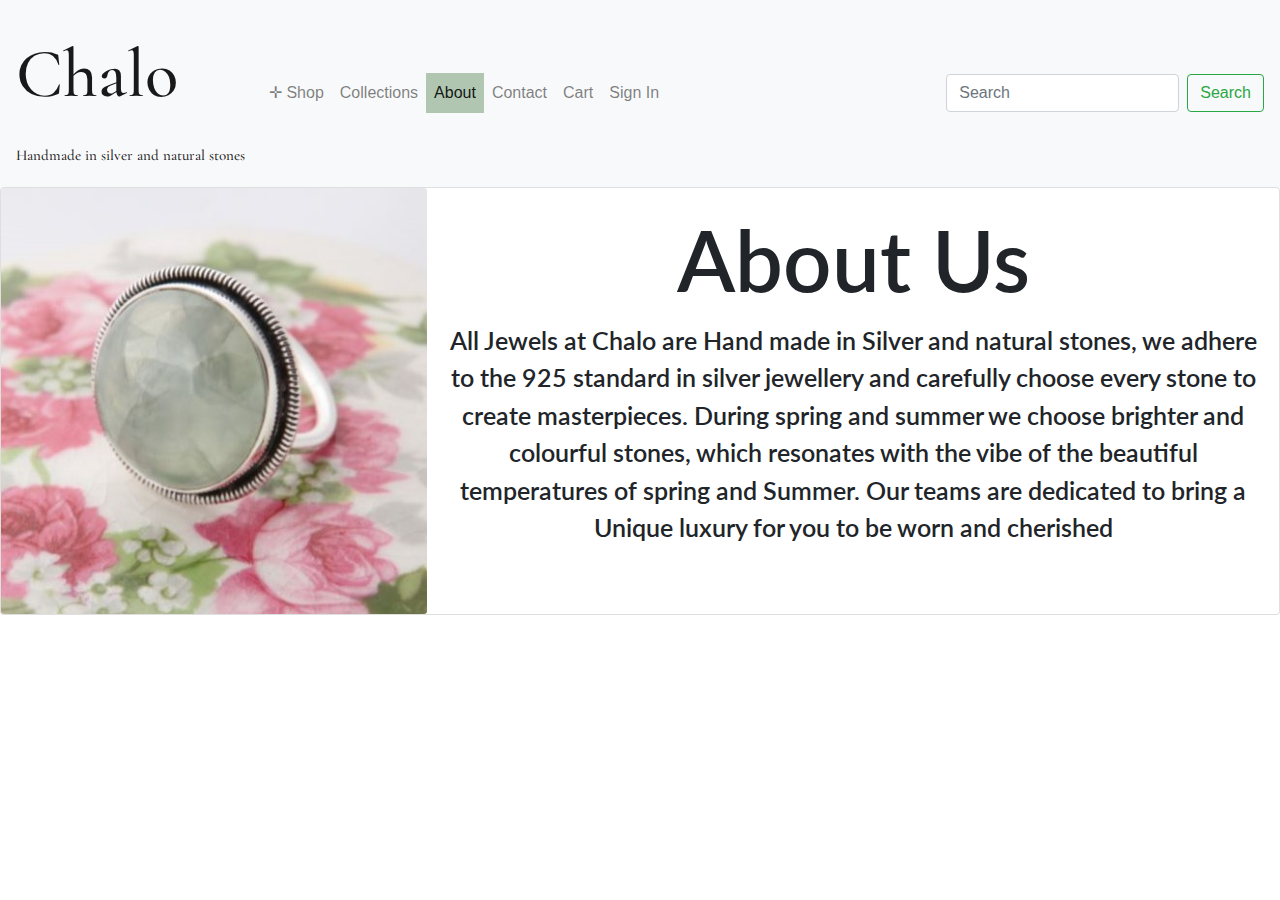
<file: about.html>
<!DOCTYPE html>
<html>
<head>
 <title>
    CHalo
    </title>
    <meta name="viewport" content="width=device-width, initial-scale=1">
    <link rel="stylesheet" type="text/css" href="assets/css/style.css">
    <link rel="stylesheet" href="https://maxcdn.bootstrapcdn.com/bootstrap/4.0.0/css/bootstrap.min.css" integrity="sha384-Gn5384xqQ1aoWXA+058RXPxPg6fy4IWvTNh0E263XmFcJlSAwiGgFAW/dAiS6JXm" crossorigin="anonymous">
    <script src="https://code.jquery.com/jquery-3.2.1.slim.min.js" integrity="sha384-KJ3o2DKtIkvYIK3UENzmM7KCkRr/rE9/Qpg6aAZGJwFDMVNA/GpGFF93hXpG5KkN" crossorigin="anonymous"></script>
<script src="https://cdnjs.cloudflare.com/ajax/libs/popper.js/1.12.9/umd/popper.min.js" integrity="sha384-ApNbgh9B+Y1QKtv3Rn7W3mgPxhU9K/ScQsAP7hUibX39j7fakFPskvXusvfa0b4Q" crossorigin="anonymous"></script>
<script src="https://maxcdn.bootstrapcdn.com/bootstrap/4.0.0/js/bootstrap.min.js" integrity="sha384-JZR6Spejh4U02d8jOt6vLEHfe/JQGiRRSQQxSfFWpi1MquVdAyjUar5+76PVCmYl" crossorigin="anonymous"></script>
   <link href="https://fonts.googleapis.com/css2?family=Cormorant+Garamond:ital,wght@0,300;0,400;1,400&family=Lato:wght@100&family=Open+Sans+Condensed:ital,wght@0,300;1,300&display=swap" rel="stylesheet">
    <script src="https://ajax.googleapis.com/ajax/libs/jquery/3.5.1/jquery.min.js"></script>

    </head>
    <body>
         <nav class="navbar navbar-expand-lg navbar-light bg-light">
  <button class="navbar-toggler" type="button" data-toggle="collapse" data-target="#navbarTogglerDemo03" aria-controls="navbarTogglerDemo03" aria-expanded="false" aria-label="Toggle navigation">
    <span class="navbar-toggler-icon"></span>
  </button>
  <a class="navbar-brand brandname" href="index.html"><h1>Chalo</h1>

    <span><br><h6>Handmade in silver and natural stones</h6></span>
        </a>
<span></span>
  <div class="collapse navbar-collapse" id="navbarTogglerDemo03">
    <ul class="navbar-nav mr-auto mt-2 mt-lg-0">
      <li class="nav-item dropdown">
        <a class="nav-link" data-toggle="dropdown">&#10011; Shop</a>
         <div class="dropdown-menu dropdown-primary" aria-labelledby="navbarDropdownMenuLink1">
                <a class="dropdown-item" href="rings.html">Rings</a>
                <a class="dropdown-item" href="bracelets.html">Bracelets</a>                
        </div>
      </li>
      <li class="nav-item">
        <a class="nav-link" href="collections.html">Collections</a>
      </li>
      <li class="nav-item active">
        <a class="nav-link" href="about.html">About</a>
      </li>
    <li class="nav-item">
        <a class="nav-link" href="contact.html">Contact</a>
      </li>
       <li class="nav-item">
        <a class="nav-link" href="cart.html">Cart</a>
      </li>
      <li class="nav-item">
        <a class="nav-link" href="signin.html">Sign In</a>
      </li>
    </ul>
    <form class="form-inline my-2 my-lg-0">
      <input class="form-control mr-sm-2" type="search" placeholder="Search" aria-label="Search">
      <button class="btn btn-outline-success my-2 my-sm-0" type="submit">Search</button>
    </form>
  </div>
    </nav>
    <section class="about-us" id="about-us">
    
     <div class="card text-center mb-3">
        <div class="row no-gutters">
            <div class="col-md-4">
                <img src="assets/img/aboutUs.jpg" class="card-img">
            </div>
        <div class="col-md-8 aboutus">
            <div class="card-body">
                <h1 class="card-title">About Us</h1>
                <p class="card-text">All Jewels at Chalo are Hand made in  Silver and natural stones, we adhere to the  925 standard in silver jewellery and carefully choose every stone to create masterpieces. During spring and summer we choose brighter  and colourful stones, which resonates with the vibe of the beautiful temperatures of spring and Summer. Our teams are dedicated to bring a  Unique luxury for you to be worn and cherished
                </p>
        
            </div>
        </div>
        </div>
        </div>  
    
    </section>
    </body>
</html>
</file>
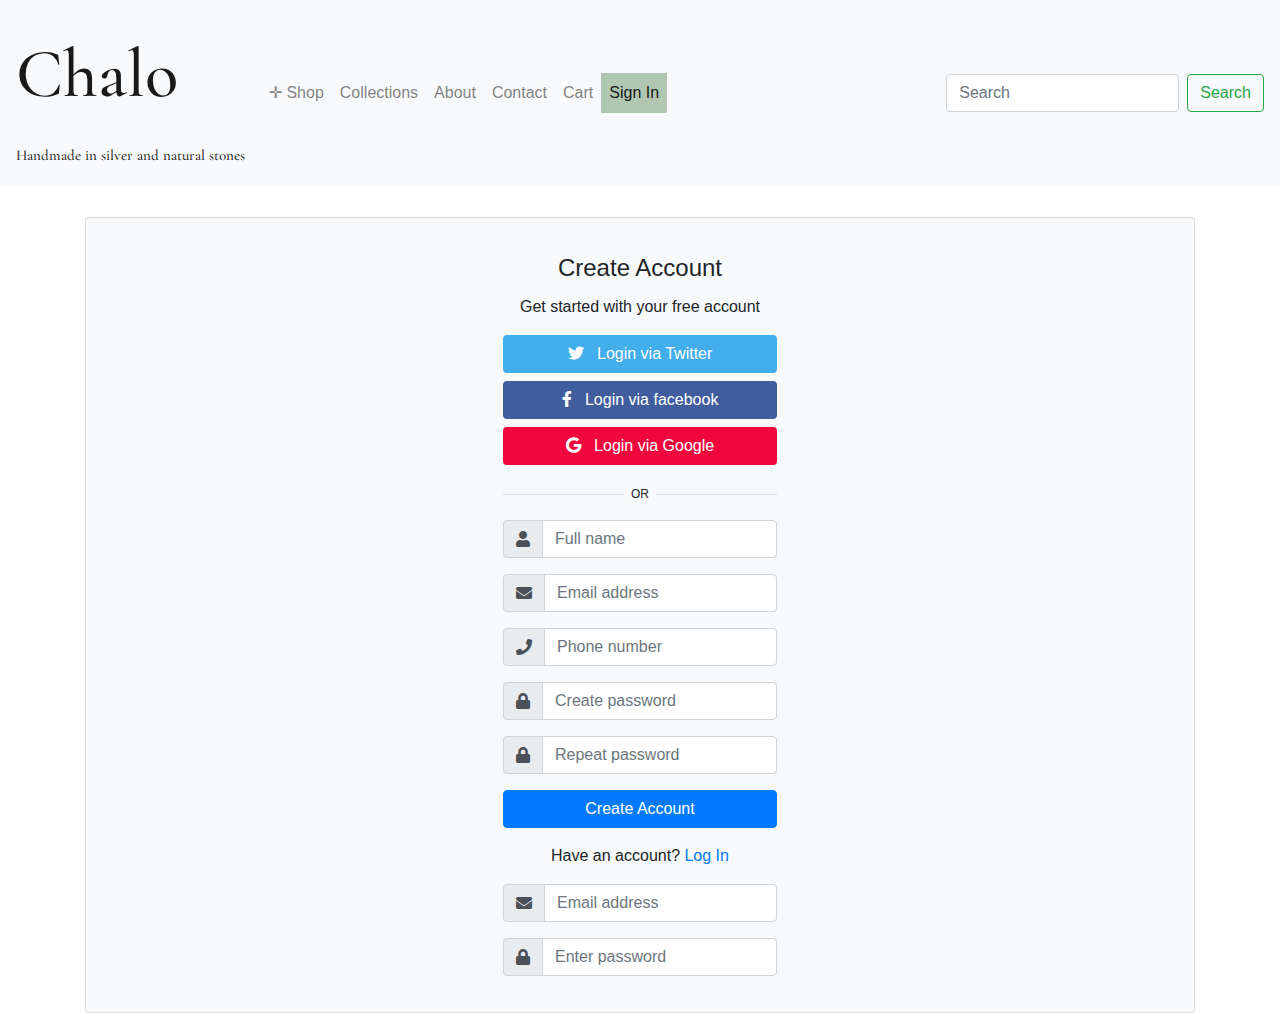
<file: signin.html>
<!DOCTYPE html>
<html>
<head>
    <title>
    CHalo
    </title>
    <meta name="viewport" content="width=device-width, initial-scale=1">
    <link rel="stylesheet" type="text/css" href="assets/css/style.css">
    <link rel="stylesheet" type="text/css" href="assets/css/signup.css">
    <link rel="stylesheet" href="https://maxcdn.bootstrapcdn.com/bootstrap/4.0.0/css/bootstrap.min.css" integrity="sha384-Gn5384xqQ1aoWXA+058RXPxPg6fy4IWvTNh0E263XmFcJlSAwiGgFAW/dAiS6JXm" crossorigin="anonymous">
    <link href="//maxcdn.bootstrapcdn.com/bootstrap/4.0.0/css/bootstrap.min.css" rel="stylesheet" id="bootstrap-css">
<script src="//maxcdn.bootstrapcdn.com/bootstrap/4.0.0/js/bootstrap.min.js"></script>
<script src="//cdnjs.cloudflare.com/ajax/libs/jquery/3.2.1/jquery.min.js"></script>
<!------ Include the above in your HEAD tag ---------->

<script src="https://apis.google.com/js/platform.js" async defer></script>
<link rel="stylesheet" href="https://use.fontawesome.com/releases/v5.0.8/css/all.css">

    <script src="https://code.jquery.com/jquery-3.2.1.slim.min.js" integrity="sha384-KJ3o2DKtIkvYIK3UENzmM7KCkRr/rE9/Qpg6aAZGJwFDMVNA/GpGFF93hXpG5KkN" crossorigin="anonymous"></script>
<script src="https://cdnjs.cloudflare.com/ajax/libs/popper.js/1.12.9/umd/popper.min.js" integrity="sha384-ApNbgh9B+Y1QKtv3Rn7W3mgPxhU9K/ScQsAP7hUibX39j7fakFPskvXusvfa0b4Q" crossorigin="anonymous"></script>
<script src="https://maxcdn.bootstrapcdn.com/bootstrap/4.0.0/js/bootstrap.min.js" integrity="sha384-JZR6Spejh4U02d8jOt6vLEHfe/JQGiRRSQQxSfFWpi1MquVdAyjUar5+76PVCmYl" crossorigin="anonymous"></script>
   <link href="https://fonts.googleapis.com/css2?family=Cormorant+Garamond:ital,wght@0,300;0,400;1,400&family=Lato:wght@100&family=Open+Sans+Condensed:ital,wght@0,300;1,300&display=swap" rel="stylesheet">
    <script src="https://ajax.googleapis.com/ajax/libs/jquery/3.5.1/jquery.min.js"></script>
</head>
<body>
    <nav class="navbar navbar-expand-lg navbar-light bg-light">
  <button class="navbar-toggler" type="button" data-toggle="collapse" data-target="#navbarTogglerDemo03" aria-controls="navbarTogglerDemo03" aria-expanded="false" aria-label="Toggle navigation">
    <span class="navbar-toggler-icon"></span>
  </button>
  <a class="navbar-brand brandname" href="index.html"><h1>Chalo</h1>

    <br><h6>Handmade in silver and natural stones</h6>
        </a>

  <div class="collapse navbar-collapse" id="navbarTogglerDemo03">
    <ul class="navbar-nav mr-auto mt-2 mt-lg-0">
      <li class="nav-item dropdown">
        <a class="nav-link" data-toggle="dropdown">&#10011; Shop</a>
         <div class="dropdown-menu dropdown-primary" aria-labelledby="navbarDropdownMenuLink1">
                <a class="dropdown-item" href="rings.html">Rings</a>
                <a class="dropdown-item" href="bracelets.html">Bracelets</a>                
        </div>
      </li>
      <li class="nav-item">
        <a class="nav-link" href="collections.html">Collections</a>
      </li>
      <li class="nav-item">
        <a class="nav-link" href="about.html">About</a>
      </li>
    <li class="nav-item">
        <a class="nav-link" href="contact.html">Contact</a>
      </li>
      <li class="nav-item">
        <a class="nav-link" href="cart.html">Cart</a>
      </li>
      <li class="nav-item active">
        <a class="nav-link" href="signin.html">Sign In</a>
      </li>
    </ul>
    <form class="form-inline my-2 my-lg-0">
      <input class="form-control mr-sm-2" type="search" placeholder="Search" aria-label="Search">
      <button class="btn btn-outline-success my-2 my-sm-0" type="submit">Search</button>
    </form>
  </div>
    </nav>
      
<div class="container">
<div class="card bg-light">
<article class="card-body mx-auto" style="max-width: 400px;">
	<h4 class="card-title mt-3 text-center">Create Account</h4>
	<p class="text-center">Get started with your free account</p>
	<p>
		<a href="" class="btn btn-block btn-twitter"> <i class="fab fa-twitter"></i>   Login via Twitter</a>
		<a href="" class="btn btn-block btn-facebook"> <i class="fab fa-facebook-f"></i>   Login via facebook</a>
		<a href="" class="btn btn-block btn-google"> <i class="fab fa-google"></i>   Login via Google</a>
	</p>
	<p class="divider-text">
        <span class="bg-light">OR</span>
    </p>
	<form>
	<div class="form-group input-group">
		<div class="input-group-prepend">
		    <span class="input-group-text"> <i class="fa fa-user"></i> </span>
		 </div>
        <input name="" class="form-control" placeholder="Full name" type="text" required>
    </div> <!-- form-group// -->
    <div class="form-group input-group">
    	<div class="input-group-prepend">
		    <span class="input-group-text"> <i class="fa fa-envelope"></i> </span>
		 </div>
        <input name="" class="form-control" placeholder="Email address" type="email" required>
    </div> <!-- form-group// -->
    <div class="form-group input-group">
    	<div class="input-group-prepend">
		    <span class="input-group-text"> <i class="fa fa-phone"></i> </span>
		</div>
		
    	<input name="" class="form-control" placeholder="Phone number" type="text" required>
    </div> <!-- form-group// -->
   
    <div class="form-group input-group">
    	<div class="input-group-prepend">
		    <span class="input-group-text"> <i class="fa fa-lock"></i> </span>
		</div>
        <input class="form-control" placeholder="Create password" type="password" required>
    </div> <!-- form-group// -->
    <div class="form-group input-group">
    	<div class="input-group-prepend">
		    <span class="input-group-text"> <i class="fa fa-lock"></i> </span>
		</div>
        <input class="form-control" placeholder="Repeat password" type="password" required>
    </div> <!-- form-group// -->                                      
    <div class="form-group">
        <button type="submit" class="btn btn-primary btn-block"> Create Account  </button>
    </div> <!-- form-group// -->      
    <p class="text-center">Have an account? <a href=#login>Log In</a> </p>                                                                 
</form>
<form id="login" action="/login">
     <div class="form-group input-group">
    	<div class="input-group-prepend">
		    <span class="input-group-text"> <i class="fa fa-envelope"></i> </span>
		 </div>
        <input name="" class="form-control" placeholder="Email address" type="email" required>
    </div>
    <div class="form-group input-group">
    	<div class="input-group-prepend">
		    <span class="input-group-text"> <i class="fa fa-lock"></i> </span>
		</div>
        <input class="form-control" placeholder="Enter password" type="password" required>
    </div>
</form>
</article>
</div> <!-- card.// -->

    </div>
<!--container end.//-->
        </body>
</html>
</file>
<file: assets/css/style.css>
.navBar{
    display: flex;
    justify-content: right;
    align-items: right;
}

.bg-text {   
    margin-top: 18px;
  color: white;
position: absolute; 
  right: 60px;
  padding-left: 20px;
  padding-right: 20px;
    text-align: right;
    display: inline-block;  
}

.bg-text h3{
    margin-top: 20%;
    font-size: 24px;
    font-family: 'Lato', sans-serif;      
}
.aboutus h1{
    font-size: 85px;
    font-family: 'Lato', sans-serif;
    font-weight: 600;
}
.aboutus p{
    font-size: 25px;
    font-family: 'Lato', sans-serif;
    font-weight: 600;
}
.bg-text h1{
    margin-top: 70px;
    font-size: 85px;
    font-family:'Cormorant Garamond', serif;
    margin-bottom: 0;
}
.brandname h1{
    margin-top: 20px;
    font-size: 69px;
    font-family:'Cormorant Garamond', serif;
    margin-bottom: 0;
}
.brandname h6{
    margin-top: 0px;
    font-size: 15px;
    font-family:'Cormorant Garamond', serif;
    margin-bottom: 10px;
}
.bg-text h5{
    margin-top: 10px;
    font-size: 20px;
    font-family:'Cormorant Garamond', sans-serif;
    font-style: italic;
    margin-bottom: 5px;
}
.row ul {
    font-size: 15px;
    font-family:'Open Sans Condensed', sans-serif;
    list-style-type: none; 
    padding: 2px;
    overflow: hidden;
    color: white;
    display: inline-block;
}

.row li {
  float: left;
font-weight: bold;
text-align: center;
}

.row li a {
   
  display:inline-block;
  color: white;
  text-align: center;
  padding: 20px 20px;
  text-decoration: none;
    font-weight: bold;
}

.row li a:hover:not(.active) {
  -webkit-transform: scale(1.2); 
}

.active {
  background-color: #b0c6b1;
}

.container{
    margin-top: 30px;
    margin-right: 0px;
    text-align: center;
}
.gap{
    margin-top: 20px;
}
@media only screen and (max-width: 767px) {
  header {
    /* The file size of this background image is 93% smaller
       to improve page load speed on mobile internet connections */
    background-image: url("assets/img/bg3.jpeg);
  }
}
@media screen and (max-width: 600px) {
  .bg-text {
    float: none;
    width: 100%;
    display: inline-block;
  }
}

.row card-text{
    text-align: center;
}
.container{
    
    display: flex;
    justify-content: center;
    flex-direction: row;
    width: 25%;
    height: 25%;
    
}
.container .rowGap{
    margin-right: 20px;
}

.contain .row a{
    text-decoration: none;
    color: #000;
}
.container .contactus p{
    display: flex;
    justify-content: center;
    align-items: center;
    margin-top: 50%;
    
}
/* If the screen size is 601px wide or more, set the font-size of <div> to 80px */
</file>
<file: assets/css/signup.css>
.divider-text {
    position: relative;
    text-align: center;
    margin-top: 15px;
    margin-bottom: 15px;
}
.divider-text span {
    padding: 7px;
    font-size: 12px;
    position: relative;   
    z-index: 2;
}
.divider-text:after {
    content: "";
    position: absolute;
    width: 100%;
    border-bottom: 1px solid #ddd;
    top: 55%;
    left: 0;
    z-index: 1;
}

.btn-facebook {
    background-color: #405D9D;
    color: #fff;
}
.btn-twitter {
    background-color: #42AEEC;
    color: #fff;
}
.btn-google {
    background-color: #f0073d;
    color: #fff;
}
</file>
